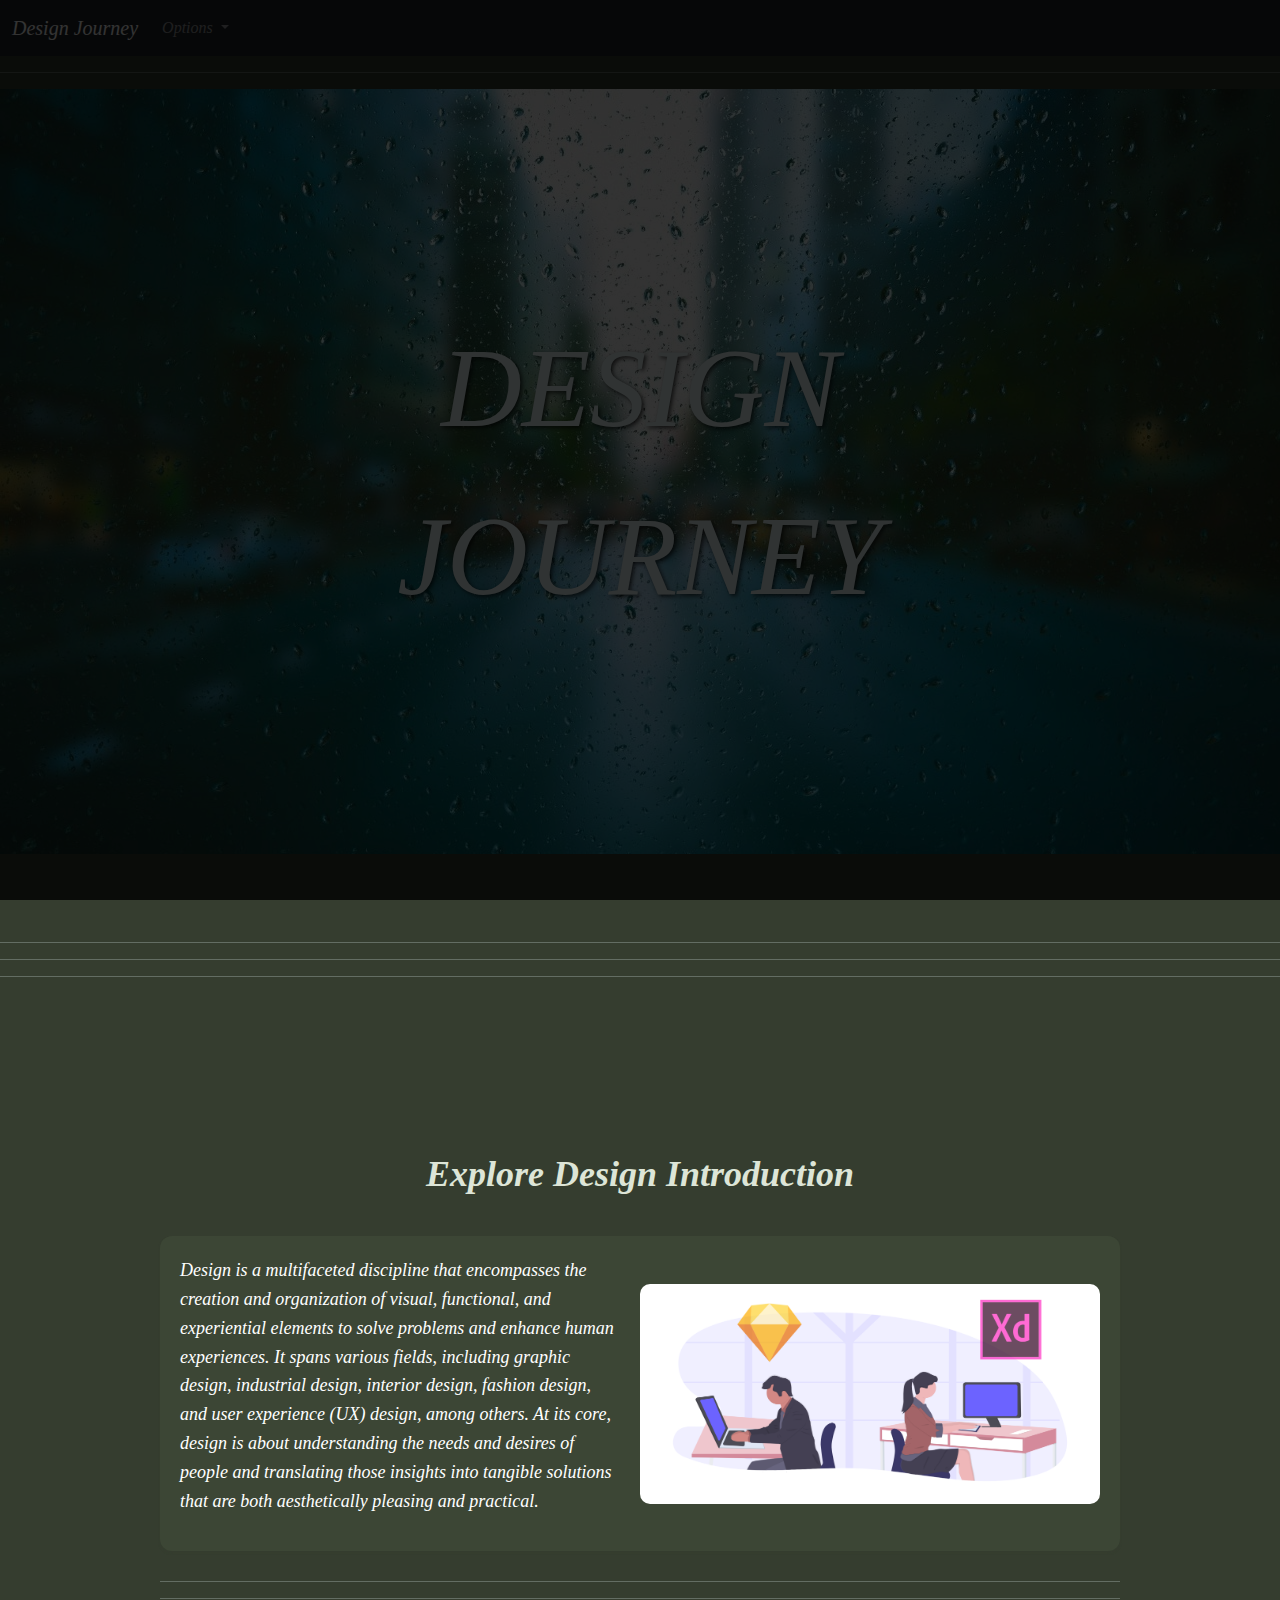
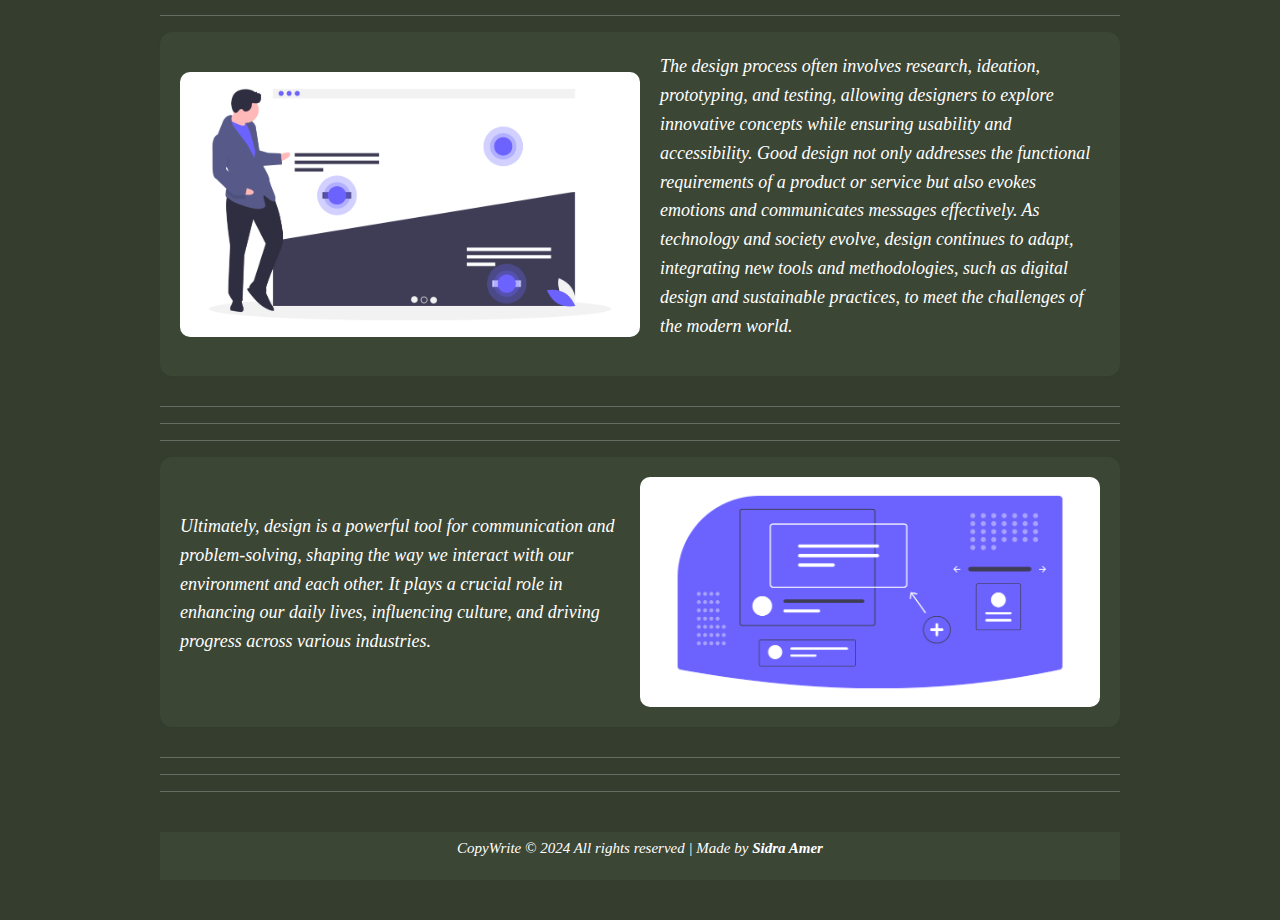
<file: index.html>
<html lang="en">
<head>
    <meta charset="UTF-8">
    <meta name="viewport" content="width=device-width, initial-scale=1.0">
    <title>Home</title>
    <link href="https://cdn.jsdelivr.net/npm/bootstrap@5.3.2/dist/css/bootstrap.min.css" rel="stylesheet">
    <link rel="stylesheet" href="https://cdnjs.cloudflare.com/ajax/libs/font-awesome/6.6.0/css/all.min.css">
    <link rel="stylesheet" href="style.css">
  </head>
<body>

  <!-- <div id="preloader"></div> -->

          <nav class="navbar navbar-expand-lg navbar-dark bg-dark">
            <div class="container-fluid">
              <a class="navbar-brand" href="index.html">Design Journey</a>
              <button class="navbar-toggler" type="button" data-bs-toggle="collapse" data-bs-target="#navbarNavDarkDropdown" aria-controls="navbarNavDarkDropdown" aria-expanded="false" aria-label="Toggle navigation">
                <span class="navbar-toggler-icon"></span> 
              </button>
          <div class="collapse navbar-collapse" id="navbarNavDarkDropdown">
            <ul class="navbar-nav">
              <li class="nav-item dropdown">
                <a class="nav-link dropdown-toggle" href="index.html" id="navbarDarkDropdownMenuLink" role="button" data-bs-toggle="dropdown" aria-expanded="false">
                  Options
                </a>
                <ul class="dropdown-menu dropdown-menu-dark" aria-labelledby="navbarDarkDropdownMenuLink">
                    <li><a class="dropdown-item active" href="index.html">Home</a></li>
                  <li><a class="dropdown-item" href="Educationa.html">Education</a></li>
                  <li><a class="dropdown-item" href="News.html">News</a></li>
                  <li><a class="dropdown-item" href="Contact.html">Contact</a></li>
                </ul>
              </li>
            </ul>
          </div>
        </div>
      </nav>

<hr>


<section>
  <div class="image-container-fog-effect">
  <div class="full-screen-image-with-text">
  <img src="pexels.jpg" alt="Design Image" class="image-with-fog">
    <div class="text-overlay">
      <span class="styled-word">DESIGN JOURNEY</span>
    </div>
  </div>
  </div>
    <div class="fog-overlay"></div>
    </section>
<br><br><br>

<hr>
      <hr>   
      <hr>




</div>
<br><br><br><br><br>
<div class="destinations-page">
    <h1 class="destinations-heading">Explore Design Introduction</h1>

    <section class="destination-item">
        <img src="undraw_design-tools_owgm.png" alt="Design" class="destination-image">
        <div class="destination-content">
            <p class="destination-description">
              Design is a multifaceted discipline that encompasses the creation and organization of visual, functional, and experiential elements to solve problems and enhance human experiences. It spans various fields, including graphic design, industrial design, interior design, fashion design, and user experience (UX) design, among others. At its core, design is about understanding the needs and desires of people and translating those insights into tangible solutions that are both aesthetically pleasing and practical.</p>
        </div>
    </section>
<hr>
<hr>
<hr>

<section class="destination-item left-image">
  <img src="undraw_heatmap_zy1q.png" alt="design" class="destination-image">
  <div class="destination-content">
      <p class="destination-description">
        The design process often involves research, ideation, prototyping, and testing, allowing designers to explore innovative concepts while ensuring usability and accessibility. Good design not only addresses the functional requirements of a product or service but also evokes emotions and communicates messages effectively. As technology and society evolve, design continues to adapt, integrating new tools and methodologies, such as digital design and sustainable practices, to meet the challenges of the modern world.</p>
  </div>
</section>

<hr>
<hr>
<hr>

<section class="destination-item">
  <img src="undraw_design-components_529l.png" alt="design" class="destination-image">
  <div class="destination-content">
      <p class="destination-description">
        Ultimately, design is a powerful tool for communication and problem-solving, shaping the way we interact with our environment and each other. It plays a crucial role in enhancing our daily lives, influencing culture, and driving progress across various industries.</p>
  </div>
</section>

      
<hr>
<hr>   
<hr>


<br>

<footer class="footer">
  <p>CopyWrite &copy; 2024 All rights reserved | Made by <b>Sidra Amer</b> </p>
</footer>


      <script src="https://cdn.jsdelivr.net/npm/bootstrap@5.3.2/dist/js/bootstrap.bundle.min.js"></script>
      <script src="script.js"></script>
    </body>
</html>
</file>
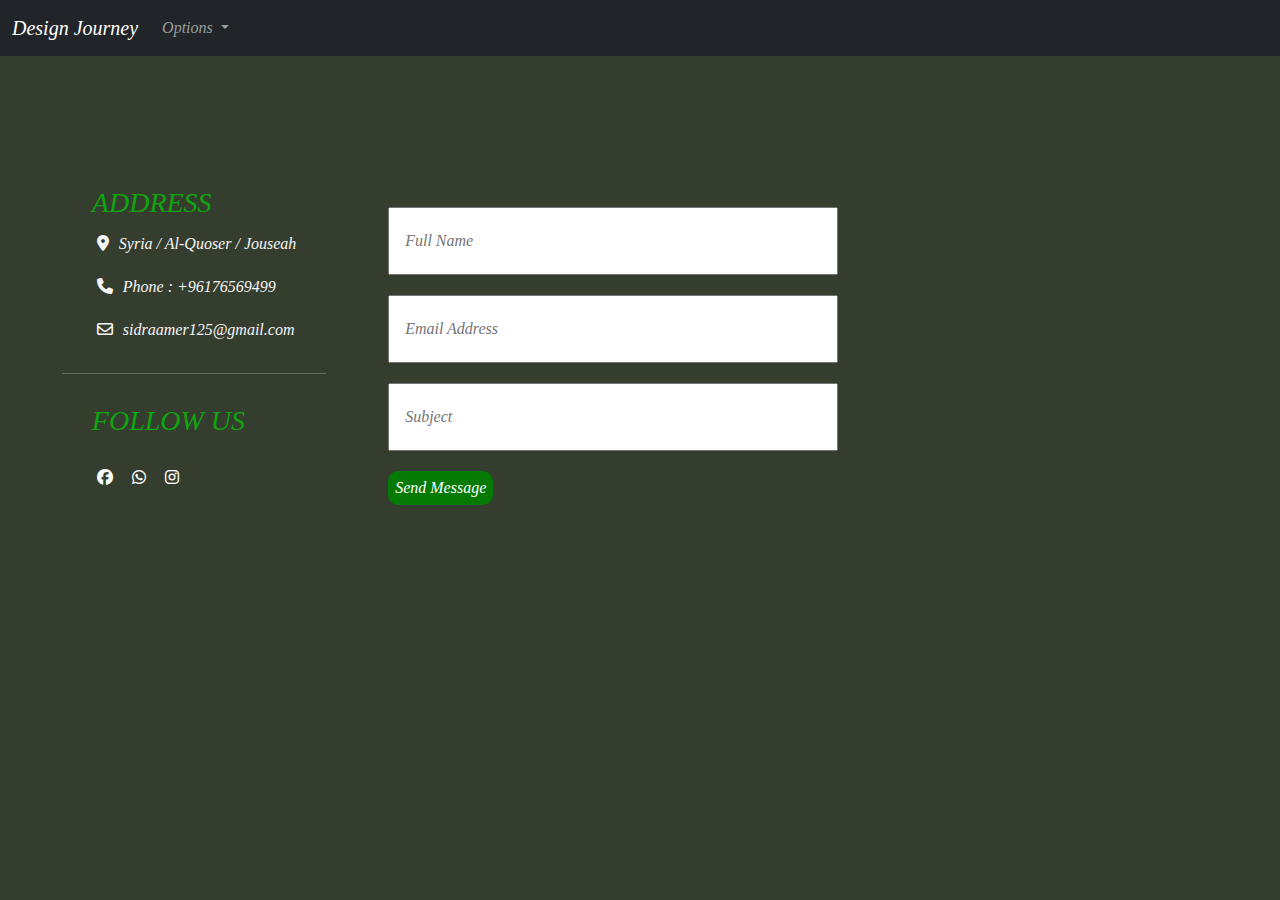
<file: challenges.html>
<html lang="en">
<head>
    <meta charset="UTF-8">
    <meta name="viewport" content="width=device-width, initial-scale=1.0">
    <title>challenges</title>
    <link href="https://cdn.jsdelivr.net/npm/bootstrap@5.3.2/dist/css/bootstrap.min.css" rel="stylesheet">
    <link rel="stylesheet" href="https://cdnjs.cloudflare.com/ajax/libs/font-awesome/6.6.0/css/all.min.css">
    <link rel="stylesheet" href="style.css">
  </head>
<body>

          <nav class="navbar navbar-expand-lg navbar-dark bg-dark">
            <div class="container-fluid">
              <a class="navbar-brand" href="index.html">Design Journey</a>
              <button class="navbar-toggler" type="button" data-bs-toggle="collapse" data-bs-target="#navbarNavDarkDropdown" aria-controls="navbarNavDarkDropdown" aria-expanded="false" aria-label="Toggle navigation">
                <span class="navbar-toggler-icon"></span> 
              </button>
          <div class="collapse navbar-collapse" id="navbarNavDarkDropdown">
            <ul class="navbar-nav">
              <li class="nav-item dropdown">
                <a class="nav-link dropdown-toggle" href="index.html" id="navbarDarkDropdownMenuLink" role="button" data-bs-toggle="dropdown" aria-expanded="false">
                  Options
                </a>
                <ul class="dropdown-menu dropdown-menu-dark" aria-labelledby="navbarDarkDropdownMenuLink">
                    <li><a class="dropdown-item " href="index.html">Home</a></li>
                  <li><a class="dropdown-item " href="Educationa.html">Education</a></li>
                  <li><a class="dropdown-item" href="News.html">News</a></li>
                  <li><a class="dropdown-item active" href="challenges.html">challenges</a></li>
                </ul>
              </li>
            </ul>
          </div>
        </div>
      </nav>
      


      <section id="contact">
        <div class="container1">
            <div class="contact-content">
                <div class="contact-info">
           <div>
              <h3>ADDRESS </h3>
              <p><i class="fa-solid fa-location-dot"></i>Syria / Al-Quoser / Jouseah</p>
              <p><i class="fa-solid fa-phone"></i>Phone : +96176569499</p>
              <p><i class="fa-regular fa-envelope"></i>sidraamer125@gmail.com</p>
          </div>
          <hr>
          <div>
              <h3>FOLLOW US</h3>
              <a href="https://www.facebook.com/" target="_blank"><i class="fa-brands fa-facebook"></i></a>
              <a href="https://www.whatsapp.com/" target="_blank"><i class="fa-brands fa-whatsapp"></i></a>
              <a href="https://www.instagram.com/" target="_blank"><i class="fa-brands fa-instagram"></i></a>
          </div>
      </div>
      <form>
          <input type="text" name="Name" id="Name" placeholder="Full Name" required>
          <input type="email" name="email" id="email" placeholder="Email Address" required>
          <input type="text" name="Subject" id="Subject" placeholder="Subject" required>
          <button type="submit" class="btn">Send Message</button>
      </form>
      
      </div>
      </div>
      </section>

      
      <script src="https://cdn.jsdelivr.net/npm/bootstrap@5.3.2/dist/js/bootstrap.bundle.min.js"></script>
      <script src="script.js"></script>
    </body>
</html>
</file>
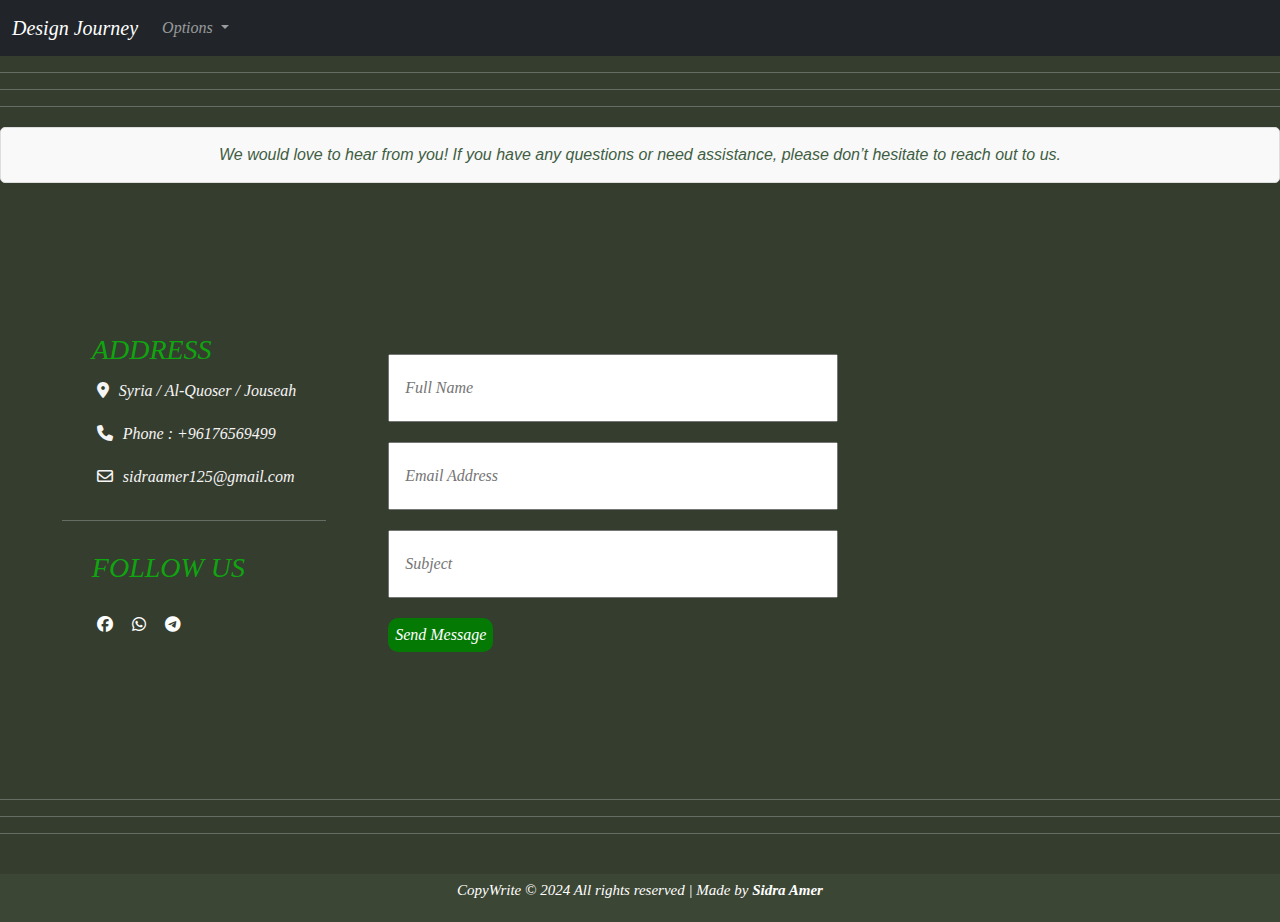
<file: Contact.html>
<html lang="en">
<head>
    <meta charset="UTF-8">
    <meta name="viewport" content="width=device-width, initial-scale=1.0">
    <title>Contact</title>
    <link href="https://cdn.jsdelivr.net/npm/bootstrap@5.3.2/dist/css/bootstrap.min.css" rel="stylesheet">
    <link rel="stylesheet" href="https://cdnjs.cloudflare.com/ajax/libs/font-awesome/6.6.0/css/all.min.css">
    <link rel="stylesheet" href="style.css">
  </head>
<body>

  <!-- <div id="preloader"></div> -->

          <nav class="navbar navbar-expand-lg navbar-dark bg-dark">
            <div class="container-fluid">
              <a class="navbar-brand" href="index.html">Design Journey</a>
              <button class="navbar-toggler" type="button" data-bs-toggle="collapse" data-bs-target="#navbarNavDarkDropdown" aria-controls="navbarNavDarkDropdown" aria-expanded="false" aria-label="Toggle navigation">
                <span class="navbar-toggler-icon"></span> 
              </button>
          <div class="collapse navbar-collapse" id="navbarNavDarkDropdown">
            <ul class="navbar-nav">
              <li class="nav-item dropdown">
                <a class="nav-link dropdown-toggle" href="index.html" id="navbarDarkDropdownMenuLink" role="button" data-bs-toggle="dropdown" aria-expanded="false">
                  Options
                </a>
                <ul class="dropdown-menu dropdown-menu-dark" aria-labelledby="navbarDarkDropdownMenuLink">
                    <li><a class="dropdown-item " href="index.html">Home</a></li>
                  <li><a class="dropdown-item " href="Educationa.html">Education</a></li>
                  <li><a class="dropdown-item" href="News.html">News</a></li>
                  <li><a class="dropdown-item active" href="Contact.html">Contact</a></li>
                </ul>
              </li>
            </ul>
          </div>
        </div>
      </nav>
      

      <hr>
      <hr>
      <hr>

      
<p class="contact">We would love to hear from you! If you have any questions or need assistance, please don’t hesitate to reach out to us.</p>

      <section id="contact">
        <div class="container1">
            <div class="contact-content">
                <div class="contact-info">
           <div>
              <h3>ADDRESS </h3>
              <p><i class="fa-solid fa-location-dot"></i>Syria / Al-Quoser / Jouseah</p>
              <p><i class="fa-solid fa-phone"></i>Phone : +96176569499</p>
              <p><i class="fa-regular fa-envelope"></i>sidraamer125@gmail.com</p>
          </div>
          <hr>
          <div>
              <h3>FOLLOW US</h3>
              <a href="https://www.facebook.com/sador.amer.9" target="_blank"><i class="fa-brands fa-facebook"></i></a>
              <a href="https://wa.me/message/PUVXKADRZKLRP1 " target="_blank"><i class="fa-brands fa-whatsapp"></i></a>
              <a href="https://t.me/Sido_am" target="_blank"><i class="fa-brands fa-telegram"></i></a>
          </div>
      </div>
      <form>
          <input type="text" name="Name" id="Name" placeholder="Full Name" required>
          <input type="email" name="email" id="email" placeholder="Email Address" required>
          <input type="text" name="Subject" id="Subject" placeholder="Subject" required>
          <button type="submit" class="btn">Send Message</button>
      </form>
      
      </div>
      </div>
      </section>

   
      

      <hr>
      <hr>   
      <hr>
      
      
      <br>
      
      <footer class="footer">
        <p>CopyWrite &copy; 2024 All rights reserved | Made by <b>Sidra Amer</b> </p>
      </footer>




      <script src="https://cdn.jsdelivr.net/npm/bootstrap@5.3.2/dist/js/bootstrap.bundle.min.js"></script>
      <script src="script.js"></script>
    </body>
</html>
</file>
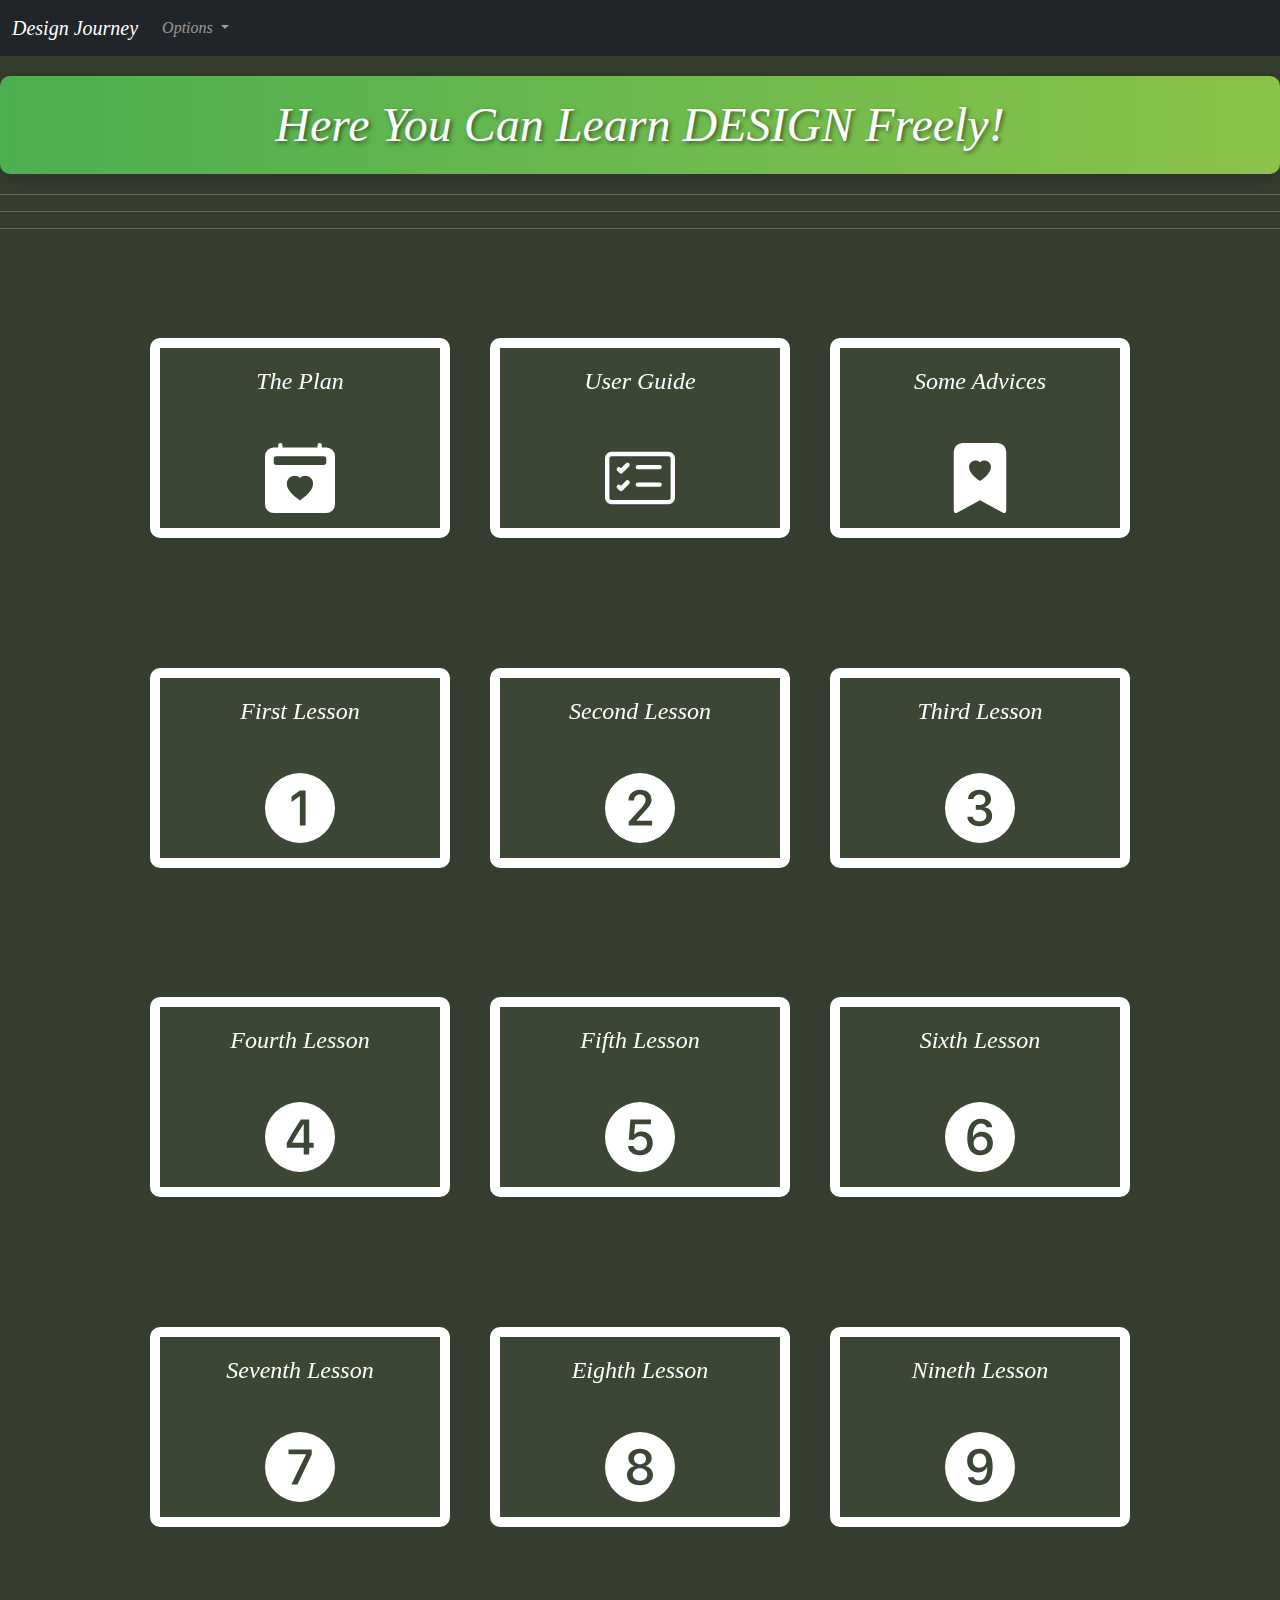
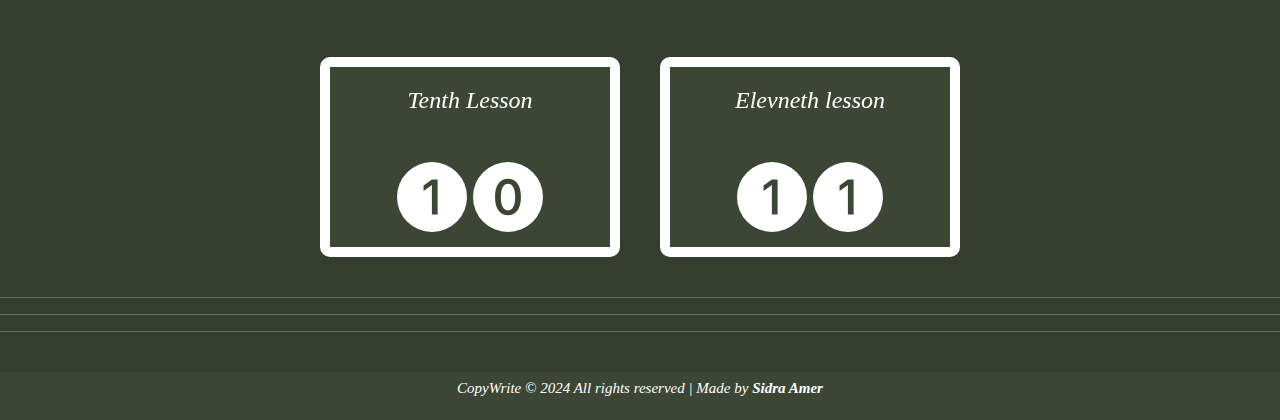
<file: Educationa.html>
<html lang="en">
<head>
    <meta charset="UTF-8">
    <meta name="viewport" content="width=device-width, initial-scale=1.0">
    <title>Education</title>
    <link href="https://cdn.jsdelivr.net/npm/bootstrap@5.3.2/dist/css/bootstrap.min.css" rel="stylesheet">
    <link rel="stylesheet" href="https://cdnjs.cloudflare.com/ajax/libs/font-awesome/6.6.0/css/all.min.css">
    <link rel="stylesheet" href="style.css">
  </head>
<body>

  <!-- <div id="preloader"></div> -->

          <nav class="navbar navbar-expand-lg navbar-dark bg-dark">
            <div class="container-fluid">
              <a class="navbar-brand" href="index.html">Design Journey</a>
              <button class="navbar-toggler" type="button" data-bs-toggle="collapse" data-bs-target="#navbarNavDarkDropdown" aria-controls="navbarNavDarkDropdown" aria-expanded="false" aria-label="Toggle navigation">
                <span class="navbar-toggler-icon"></span> 
              </button>
          <div class="collapse navbar-collapse" id="navbarNavDarkDropdown">
            <ul class="navbar-nav">
              <li class="nav-item dropdown">
                <a class="nav-link dropdown-toggle" href="index.html" id="navbarDarkDropdownMenuLink" role="button" data-bs-toggle="dropdown" aria-expanded="false">
                  Options
                </a>
                <ul class="dropdown-menu dropdown-menu-dark" aria-labelledby="navbarDarkDropdownMenuLink">
                    <li><a class="dropdown-item " href="index.html">Home</a></li>
                  <li><a class="dropdown-item active" href="Educationa.html">Education</a></li>
                  <li><a class="dropdown-item" href="News.html">News</a></li>
                  <li><a class="dropdown-item" href="Contact.html">Contact</a></li>
                </ul>
              </li>
            </ul>
          </div>
        </div>
      </nav>
      










      <h1 class="timeline-intro">Here You Can Learn DESIGN Freely!</h1>



      <hr>
      <hr>   
      <hr>




      <section class="lessons-container">
      <div class="card-lessons">
        <div class="card-lessons-inner">
          <div class="card-lessons-front">
            <p class="card-lessons-image">The Plan</p>
            <div><svg xmlns="http://www.w3.org/2000/svg" width="70" height="70" fill="currentColor" class="bi bi-calendar2-heart-fill" viewBox="0 0 16 16">
              <path d="M4 .5a.5.5 0 0 0-1 0V1H2a2 2 0 0 0-2 2v11a2 2 0 0 0 2 2h12a2 2 0 0 0 2-2V3a2 2 0 0 0-2-2h-1V.5a.5.5 0 0 0-1 0V1H4zm-2 4v-1c0-.276.244-.5.545-.5h10.91c.3 0 .545.224.545.5v1c0 .276-.244.5-.546.5H2.545C2.245 5 2 4.776 2 4.5m6 3.493c1.664-1.711 5.825 1.283 0 5.132-5.825-3.85-1.664-6.843 0-5.132"/>
            </svg></div>
            </div>
          <div class="card-lessons-back">
            <p class="card-lessons-text"><a href="https://t.me/RowwaduGhaithin5/44" class="st"> click here to Enter </a></p>
          </div>
        </div>
      </div>
    
      <div class="card-lessons">
        <div class="card-lessons-inner">
          <div class="card-lessons-front">
            <p class="card-lessons-image">User Guide</p>
            <div><svg xmlns="http://www.w3.org/2000/svg" width="70" height="70" fill="currentColor" class="bi bi-card-checklist" viewBox="0 0 16 16">
              <path d="M14.5 3a.5.5 0 0 1 .5.5v9a.5.5 0 0 1-.5.5h-13a.5.5 0 0 1-.5-.5v-9a.5.5 0 0 1 .5-.5zm-13-1A1.5 1.5 0 0 0 0 3.5v9A1.5 1.5 0 0 0 1.5 14h13a1.5 1.5 0 0 0 1.5-1.5v-9A1.5 1.5 0 0 0 14.5 2z"/>
              <path d="M7 5.5a.5.5 0 0 1 .5-.5h5a.5.5 0 0 1 0 1h-5a.5.5 0 0 1-.5-.5m-1.496-.854a.5.5 0 0 1 0 .708l-1.5 1.5a.5.5 0 0 1-.708 0l-.5-.5a.5.5 0 1 1 .708-.708l.146.147 1.146-1.147a.5.5 0 0 1 .708 0M7 9.5a.5.5 0 0 1 .5-.5h5a.5.5 0 0 1 0 1h-5a.5.5 0 0 1-.5-.5m-1.496-.854a.5.5 0 0 1 0 .708l-1.5 1.5a.5.5 0 0 1-.708 0l-.5-.5a.5.5 0 0 1 .708-.708l.146.147 1.146-1.147a.5.5 0 0 1 .708 0"/>
            </svg></div>
          </div>
          <div class="card-lessons-back">
            <p class="card-lessons-text"><a href="https://t.me/RowwaduGhaithin5/17" class="st"> click here to Enter </a></p>
          </div>
        </div>
      </div>
    
      <div class="card-lessons">
        <div class="card-lessons-inner">
          <div class="card-lessons-front">
            <p class="card-lessons-image">Some Advices</p>
            <div><svg xmlns="http://www.w3.org/2000/svg" width="70" height="70" fill="currentColor" class="bi bi-bookmark-heart-fill" viewBox="0 0 16 16">
              <path d="M2 15.5a.5.5 0 0 0 .74.439L8 13.069l5.26 2.87A.5.5 0 0 0 14 15.5V2a2 2 0 0 0-2-2H4a2 2 0 0 0-2 2zM8 4.41c1.387-1.425 4.854 1.07 0 4.277C3.146 5.48 6.613 2.986 8 4.412z"/>
            </svg></div>
          </div>
          <div class="card-lessons-back">
            <p class="card-lessons-text"><a href="https://t.me/RowwaduGhaithin5/40" class="st"> click here to Enter </a></p>
          </div>
        </div>
      </div>
    </section>


    <section class="lessons-container">
      <div class="card-lessons">
        <div class="card-lessons-inner">
          <div class="card-lessons-front">
            <p class="card-lessons-image">First Lesson </p>
            <div>
    <svg xmlns="http://www.w3.org/2000/svg" width="70" height="70" fill="currentColor" class="bi bi-1-circle-fill" viewBox="0 0 16 16">
        <path d="M16 8A8 8 0 1 1 0 8a8 8 0 0 1 16 0M9.283 4.002H7.971L6.072 5.385v1.271l1.834-1.318h.065V12h1.312z"/>
    </svg>
      </div>
          </div>
          <div class="card-lessons-back">
            <p class="card-lessons-text"><a href="https://t.me/RowwaduGhaithin5/18" class="st">click here to Enter  </a></p>
          </div>
        </div>
      </div>
      

    
      <div class="card-lessons">
        <div class="card-lessons-inner">
          <div class="card-lessons-front">
            <p class="card-lessons-image">Second Lesson</p>
            <div><svg xmlns="http://www.w3.org/2000/svg" width="70" height="70" fill="currentColor" class="bi bi-2-circle-fill" viewBox="0 0 16 16">
              <path d="M16 8A8 8 0 1 1 0 8a8 8 0 0 1 16 0M6.646 6.24c0-.691.493-1.306 1.336-1.306.756 0 1.313.492 1.313 1.236 0 .697-.469 1.23-.902 1.705l-2.971 3.293V12h5.344v-1.107H7.268v-.077l1.974-2.22.096-.107c.688-.763 1.287-1.428 1.287-2.43 0-1.266-1.031-2.215-2.613-2.215-1.758 0-2.637 1.19-2.637 2.402v.065h1.271v-.07Z"/>
            </svg></div>
          </div>
          <div class="card-lessons-back">
            <p class="card-lessons-text"><a href="https://t.me/RowwaduGhaithin5/28" class="st"> click here to Enter </a></p>
          </div>
        </div>
      </div>
    
      <div class="card-lessons">
        <div class="card-lessons-inner">
          <div class="card-lessons-front">
            <p class="card-lessons-image">Third Lesson</p>
            <div>
            <svg xmlns="http://www.w3.org/2000/svg" width="70" height="70" fill="currentColor" class="bi bi-3-circle-fill" viewBox="0 0 16 16">
              <path d="M16 8A8 8 0 1 1 0 8a8 8 0 0 1 16 0m-8.082.414c.92 0 1.535.54 1.541 1.318.012.791-.615 1.36-1.588 1.354-.861-.006-1.482-.469-1.54-1.066H5.104c.047 1.177 1.05 2.144 2.754 2.144 1.653 0 2.954-.937 2.93-2.396-.023-1.278-1.031-1.846-1.734-1.916v-.07c.597-.1 1.505-.739 1.482-1.876-.03-1.177-1.043-2.074-2.637-2.062-1.675.006-2.59.984-2.625 2.12h1.248c.036-.556.557-1.054 1.348-1.054.785 0 1.348.486 1.348 1.195.006.715-.563 1.237-1.342 1.237h-.838v1.072h.879Z"/>
            </svg>
          </div>
          </div>
          <div class="card-lessons-back">
            <p class="card-lessons-text"><a href="https://t.me/RowwaduGhaithin5/46" class="st"> click here to Enter </a></p>
          </div>
        </div>
      </div>
      </section>
        
      <section class="lessons-container">
      <div class="card-lessons">
        <div class="card-lessons-inner">
          <div class="card-lessons-front">
            <p class="card-lessons-image">Fourth Lesson</p>
            <div><svg xmlns="http://www.w3.org/2000/svg" width="70" height="70" fill="currentColor" class="bi bi-4-circle-fill" viewBox="0 0 16 16">
              <path d="M16 8A8 8 0 1 1 0 8a8 8 0 0 1 16 0M7.519 5.057c-.886 1.418-1.772 2.838-2.542 4.265v1.12H8.85V12h1.26v-1.559h1.007V9.334H10.11V4.002H8.176zM6.225 9.281v.053H8.85V5.063h-.065c-.867 1.33-1.787 2.806-2.56 4.218"/>
            </svg></div>
          </div>
          <div class="card-lessons-back">
            <p class="card-lessons-text"><a href="https://t.me/RowwaduGhaithin5/55" class="st"> click here to Enter </a></p>
          </div>
        </div>
      </div>
    
      
      
      <div class="card-lessons">
        <div class="card-lessons-inner">
          <div class="card-lessons-front">
            <p class="card-lessons-image">Fifth Lesson</p>
            <div><svg xmlns="http://www.w3.org/2000/svg" width="70" height="70" fill="currentColor" class="bi bi-5-circle-fill" viewBox="0 0 16 16">
              <path d="M16 8A8 8 0 1 1 0 8a8 8 0 0 1 16 0m-8.006 4.158c1.74 0 2.924-1.119 2.924-2.806 0-1.641-1.178-2.584-2.56-2.584-.897 0-1.442.421-1.612.68h-.064l.193-2.344h3.621V4.002H5.791L5.445 8.63h1.149c.193-.358.668-.809 1.435-.809.85 0 1.582.604 1.582 1.57 0 1.085-.779 1.682-1.57 1.682-.697 0-1.389-.31-1.53-1.031H5.276c.065 1.213 1.149 2.115 2.72 2.115Z"/>
            </svg></div>
          </div>
          <div class="card-lessons-back">
            <p class="card-lessons-text"> <a href="https://t.me/RowwaduGhaithin5/109" class="st"> click here to Enter </a></p>
          </div>
        </div>
      </div>
     

     
   
      <div class="card-lessons">
        <div class="card-lessons-inner">
          <div class="card-lessons-front">
            <p class="card-lessons-image">Sixth Lesson</p>
            <div><svg xmlns="http://www.w3.org/2000/svg" width="70" height="70" fill="currentColor" class="bi bi-6-circle-fill" viewBox="0 0 16 16">
              <path d="M16 8A8 8 0 1 1 0 8a8 8 0 0 1 16 0M8.21 3.855c-1.868 0-3.116 1.395-3.116 4.407 0 1.183.228 2.039.597 2.642.569.926 1.477 1.254 2.409 1.254 1.629 0 2.847-1.013 2.847-2.783 0-1.676-1.254-2.555-2.508-2.555-1.125 0-1.752.61-1.98 1.155h-.082c-.012-1.946.727-3.036 1.805-3.036.802 0 1.213.457 1.312.815h1.29c-.06-.908-.962-1.899-2.573-1.899Zm-.099 4.008c-.92 0-1.564.65-1.564 1.576 0 1.032.703 1.635 1.558 1.635.868 0 1.553-.533 1.553-1.629 0-1.06-.744-1.582-1.547-1.582"/>
            </svg></div>
          </div>
          <div class="card-lessons-back">
            <p class="card-lessons-text"><a href="https://t.me/RowwaduGhaithin5/122" class="st"> click here to Enter </a></p>
          </div>
        </div>
      </div>
    </section>
    
    
    <section class="lessons-container">
    <div class="card-lessons">
      <div class="card-lessons-inner">
        <div class="card-lessons-front">
          <p class="card-lessons-image">Seventh Lesson</p>
          <div><svg xmlns="http://www.w3.org/2000/svg" width="70" height="70" fill="currentColor" class="bi bi-7-circle-fill" viewBox="0 0 16 16">
            <path d="M16 8A8 8 0 1 1 0 8a8 8 0 0 1 16 0M5.37 5.11h3.972v.07L6.025 12H7.42l3.258-6.85V4.002H5.369v1.107Z"/>
          </svg></div>
        </div>
        <div class="card-lessons-back">
          <p class="card-lessons-text"> <a href="https://t.me/RowwaduGhaithin5/127" class="st"> click here to Enter </a></p>
        </div>
      </div>
    </div>
  
  

  <div class="card-lessons">
    <div class="card-lessons-inner">
      <div class="card-lessons-front">
        <p class="card-lessons-image">Eighth Lesson</p>
        <div><svg xmlns="http://www.w3.org/2000/svg" width="70" height="70" fill="currentColor" class="bi bi-8-circle-fill" viewBox="0 0 16 16">
          <path d="M16 8A8 8 0 1 1 0 8a8 8 0 0 1 16 0m-5.03 1.803c0-1.248-.943-1.84-1.646-1.992v-.065c.598-.187 1.336-.72 1.336-1.781 0-1.225-1.084-2.121-2.654-2.121s-2.66.896-2.66 2.12c0 1.044.709 1.589 1.33 1.782v.065c-.697.152-1.647.732-1.647 2.003 0 1.39 1.19 2.344 2.953 2.344 1.77 0 2.989-.96 2.989-2.355Zm-4.347-3.71c0 .739.586 1.255 1.383 1.255s1.377-.516 1.377-1.254c0-.733-.58-1.23-1.377-1.23s-1.383.497-1.383 1.23Zm-.281 3.645c0 .838.72 1.412 1.664 1.412.943 0 1.658-.574 1.658-1.412 0-.843-.715-1.424-1.658-1.424-.944 0-1.664.58-1.664 1.424"/>
        </svg></div>
      </div>
      <div class="card-lessons-back">
        <p class="card-lessons-text"><a href="https://t.me/RowwaduGhaithin5/149" class="st"> click here to Enter </a></p>
      </div>
    </div>
  </div>



<div class="card-lessons">
  <div class="card-lessons-inner">
    <div class="card-lessons-front">
      <p class="card-lessons-image">Nineth Lesson</p>
      <div><svg xmlns="http://www.w3.org/2000/svg" width="70" height="70" fill="currentColor" class="bi bi-9-circle-fill" viewBox="0 0 16 16">
        <path d="M16 8A8 8 0 1 1 0 8a8 8 0 0 1 16 0m-8.223 4.146c2.104 0 3.123-1.464 3.123-4.3 0-3.147-1.459-4.014-2.97-4.014-1.63 0-2.871 1.02-2.871 2.73 0 1.706 1.171 2.667 2.566 2.667 1.06 0 1.7-.557 1.934-1.184h.076c.047 1.67-.475 3.023-1.834 3.023-.71 0-1.149-.363-1.248-.72H5.258c.094.908.926 1.798 2.52 1.798Zm.118-3.972c.808 0 1.535-.528 1.535-1.594s-.668-1.676-1.56-1.676c-.838 0-1.517.616-1.517 1.659 0 1.072.708 1.61 1.54 1.61Z"/>
      </svg></div>
    </div>
    <div class="card-lessons-back">
      <p class="card-lessons-text"><a href="https://t.me/RowwaduGhaithin5/157" class="st"> click here to Enter </a></p>
    </div>
  </div>
</div>
</section>


<section class="lessons-container">
<div class="card-lessons">
  <div class="card-lessons-inner">
    <div class="card-lessons-front">
      <p class="card-lessons-image">Tenth Lesson</p>
      <div><svg xmlns="http://www.w3.org/2000/svg" width="70" height="70" fill="currentColor" class="bi bi-1-circle-fill" viewBox="0 0 16 16">
        <path d="M16 8A8 8 0 1 1 0 8a8 8 0 0 1 16 0M9.283 4.002H7.971L6.072 5.385v1.271l1.834-1.318h.065V12h1.312z"/>
      </svg>
      <svg xmlns="http://www.w3.org/2000/svg" width="70" height="70" fill="currentColor" class="bi bi-0-circle-fill" viewBox="0 0 16 16">
        <path d="M8 4.951c-1.008 0-1.629 1.09-1.629 2.895v.31c0 1.81.627 2.895 1.629 2.895s1.623-1.09 1.623-2.895v-.31c0-1.8-.621-2.895-1.623-2.895"/>
        <path d="M16 8A8 8 0 1 1 0 8a8 8 0 0 1 16 0m-8.012 4.158c1.858 0 2.96-1.582 2.96-3.99V7.84c0-2.426-1.079-3.996-2.936-3.996-1.864 0-2.965 1.588-2.965 3.996v.328c0 2.42 1.09 3.99 2.941 3.99"/>
      </svg></div>
    </div>
    <div class="card-lessons-back">
      <p class="card-lessons-text"><a href="https://t.me/RowwaduGhaithin5/195" class="st"> click here to Enter </a></p>
    </div>
  </div>
</div>


<div class="card-lessons">
  <div class="card-lessons-inner">
    <div class="card-lessons-front">
      <p class="card-lessons-image">Elevneth lesson</p>
      <div><svg xmlns="http://www.w3.org/2000/svg" width="70" height="70" fill="currentColor" class="bi bi-1-circle-fill" viewBox="0 0 16 16">
        <path d="M16 8A8 8 0 1 1 0 8a8 8 0 0 1 16 0M9.283 4.002H7.971L6.072 5.385v1.271l1.834-1.318h.065V12h1.312z"/>
      </svg>
      <svg xmlns="http://www.w3.org/2000/svg" width="70" height="70" fill="currentColor" class="bi bi-1-circle-fill" viewBox="0 0 16 16">
        <path d="M16 8A8 8 0 1 1 0 8a8 8 0 0 1 16 0M9.283 4.002H7.971L6.072 5.385v1.271l1.834-1.318h.065V12h1.312z"/>
      </svg>
    </div>
    </div>
    <div class="card-lessons-back">
      <p class="card-lessons-text"> <a href="https://t.me/RowwaduGhaithin5/208" class="st"> click here to Enter </a></p>
    </div>
  </div>
</div>
</section>









<hr>
<hr>   
<hr>


<br>

<footer class="footer">
  <p>CopyWrite &copy; 2024 All rights reserved | Made by <b>Sidra Amer</b> </p>
</footer> 
      
      <script src="https://cdn.jsdelivr.net/npm/bootstrap@5.3.2/dist/js/bootstrap.bundle.min.js"></script>
      <script src="script.js"></script>
    </body>
</html>
</file>
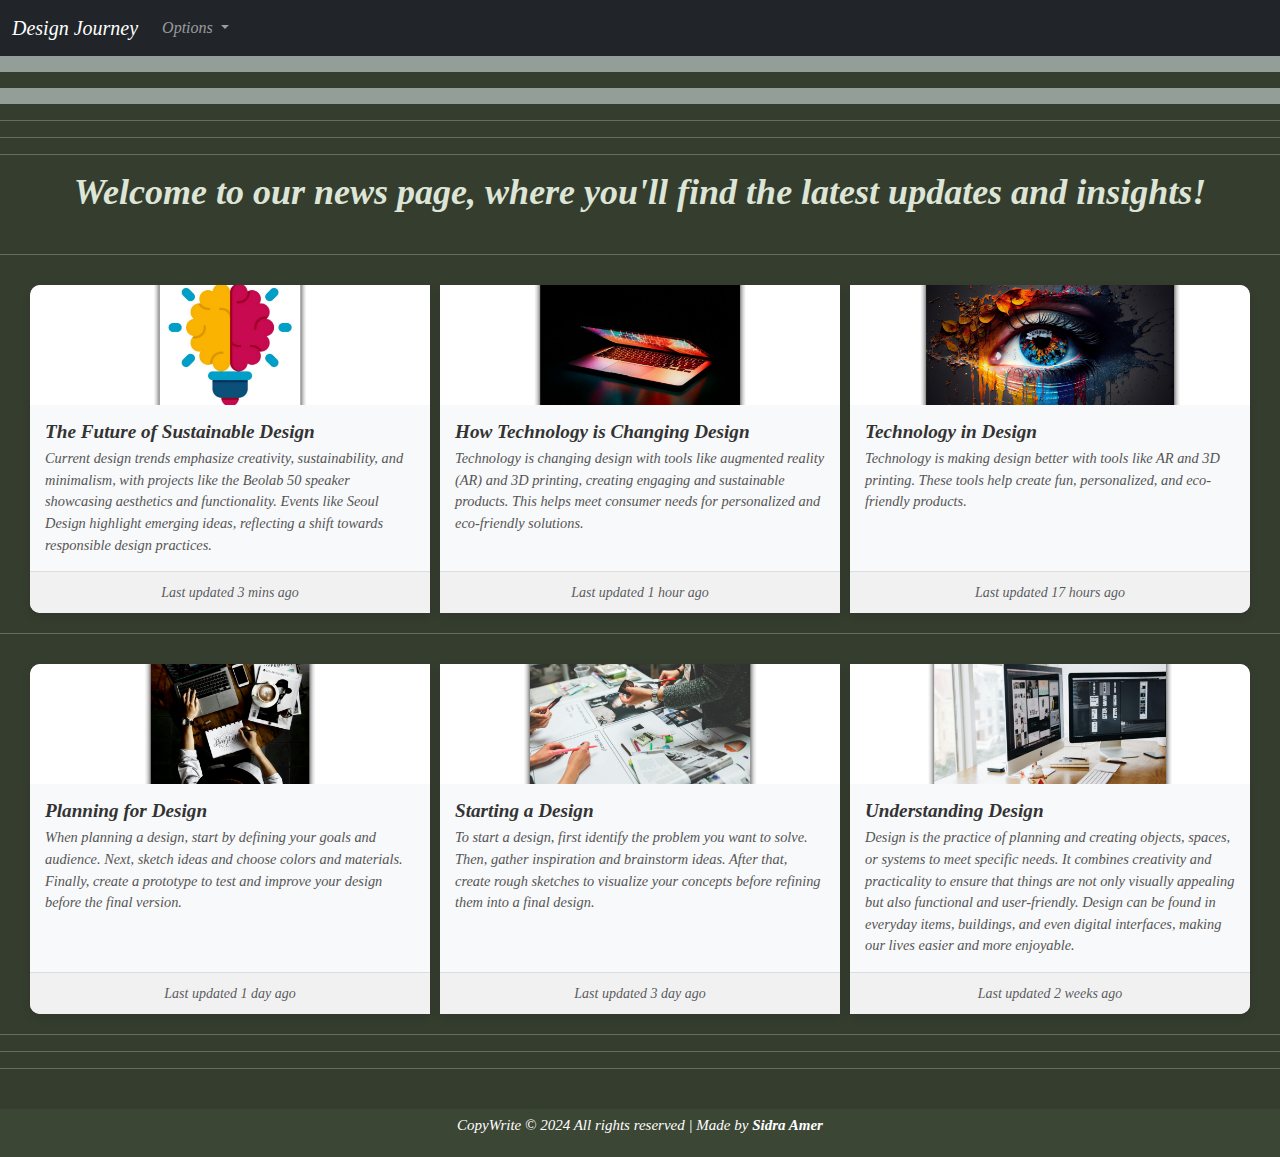
<file: News.html>
<html lang="en">
<head>
    <meta charset="UTF-8">
    <meta name="viewport" content="width=device-width, initial-scale=1.0">
    <title>News</title>
    <link href="https://cdn.jsdelivr.net/npm/bootstrap@5.3.2/dist/css/bootstrap.min.css" rel="stylesheet">
    <link rel="stylesheet" href="https://cdnjs.cloudflare.com/ajax/libs/font-awesome/6.6.0/css/all.min.css">
    <link rel="stylesheet" href="style.css">
  </head>
<body>

  <!-- <div id="preloader"></div> -->


          <nav class="navbar navbar-expand-lg navbar-dark bg-dark">
            <div class="container-fluid">
              <a class="navbar-brand" href="index.html">Design Journey</a>
              <button class="navbar-toggler" type="button" data-bs-toggle="collapse" data-bs-target="#navbarNavDarkDropdown" aria-controls="navbarNavDarkDropdown" aria-expanded="false" aria-label="Toggle navigation">
                <span class="navbar-toggler-icon"></span> 
              </button>
          <div class="collapse navbar-collapse" id="navbarNavDarkDropdown">
            <ul class="navbar-nav">
              <li class="nav-item dropdown">
                <a class="nav-link dropdown-toggle" href="index.html" id="navbarDarkDropdownMenuLink" role="button" data-bs-toggle="dropdown" aria-expanded="false">
                  Options
                </a>
                <ul class="dropdown-menu dropdown-menu-dark" aria-labelledby="navbarDarkDropdownMenuLink">
                    <li><a class="dropdown-item " href="index.html">Home</a></li>
                  <li><a class="dropdown-item " href="Educationa.html">Education</a></li>
                  <li><a class="dropdown-item active" href="News.html">News</a></li>
                  <li><a class="dropdown-item" href="Contact.html">Contact</a></li>
                </ul>
              </li>
            </ul>
          </div>
        </div>
      </nav>
      







  
   



      <p class="placeholder-glow">
        <span class="placeholder col-12"></span>
      </p>
      
      <p class="placeholder-wave">
        <span class="placeholder col-12"></span>
      </p>


      <hr><hr><hr>

      <h1 class="destinations-heading">Welcome to our news page, where you'll find the latest updates and insights!</h1>
<hr>

      <div class="card-group">
        <div class="card">
          <img src="ideaa.jpg" class="card-img-top" alt="...">
          <div class="card-body">
            <h5 class="card-title">The Future of Sustainable Design</h5>
            <p class="card-text">Current design trends emphasize creativity, sustainability, and minimalism, with projects like the Beolab 50 speaker showcasing aesthetics and functionality. Events like Seoul Design highlight emerging ideas, reflecting a shift towards responsible design practices.</p>
          </div>
          <div class="card-footer">
            <small class="text-muted">Last updated 3 mins ago</small>
          </div>
        </div>
        <div class="card">
          <img src="lap.jpg" class="card-img-top" alt="...">
          <div class="card-body">
            <h5 class="card-title">How Technology is Changing Design</h5>
            <p class="card-text">Technology is changing design with tools like augmented reality (AR) and 3D printing, creating engaging and sustainable products. This helps meet consumer needs for personalized and eco-friendly solutions.</p>
          </div>
          <div class="card-footer">
            <small class="text-muted">Last updated 1 hour ago</small>
          </div>
        </div>
        <div class="card">
          <img src="eye.jpg" class="card-img-top" alt="...">
          <div class="card-body">
            <h5 class="card-title">Technology in Design</h5>
            <p class="card-text">Technology is making design better with tools like AR and 3D printing. These tools help create fun, personalized, and eco-friendly products.</p>
          </div>
          <div class="card-footer">
            <small class="text-muted">Last updated 17 hours ago</small>
          </div>
        </div>
      </div>

<hr>
      <div class="card-group">
        <div class="card">
          <img src="lap book.jpg" class="card-img-top" alt="...">
          <div class="card-body">
            <h5 class="card-title">Planning for Design</h5>
            <p class="card-text">When planning a design, start by defining your goals and audience. Next, sketch ideas and choose colors and materials. Finally, create a prototype to test and improve your design before the final version.</p>
          </div>
          <div class="card-footer">
            <small class="text-muted">Last updated 1 day ago</small>
          </div>
        </div>
        <div class="card">
          <img src="design.jpg" class="card-img-top" alt="...">
          <div class="card-body">
            <h5 class="card-title">Starting a Design</h5>
            <p class="card-text">To start a design, first identify the problem you want to solve. Then, gather inspiration and brainstorm ideas. After that, create rough sketches to visualize your concepts before refining them into a final design.</p>
          </div>
          <div class="card-footer">
            <small class="text-muted">Last updated 3 day ago</small>
          </div>
        </div>
        <div class="card">
          <img src="desktopdesign.jpg" class="card-img-top" alt="...">
          <div class="card-body">
            <h5 class="card-title">Understanding Design</h5>
            <p class="card-text">Design is the practice of planning and creating objects, spaces, or systems to meet specific needs. It combines creativity and practicality to ensure that things are not only visually appealing but also functional and user-friendly. Design can be found in everyday items, buildings, and even digital interfaces, making our lives easier and more enjoyable.</p>
          </div>
          <div class="card-footer">
            <small class="text-muted">Last updated 2 weeks ago</small>
          </div>
        </div>
      </div>




















      <hr>
      <hr>   
      <hr>
      
      
      <br>
      
      <footer class="footer">
        <p>CopyWrite &copy; 2024 All rights reserved | Made by <b>Sidra Amer</b> </p>
      </footer>
      
      <script src="https://cdn.jsdelivr.net/npm/bootstrap@5.3.2/dist/js/bootstrap.bundle.min.js"></script>
      <script src="script.js"></script>
    </body>
</html>
</file>
<file: style.css>
body{
    background-color: #353D2F;
    color: azure;
}


* {
    font-family: "PT Serif", serif;
    font-weight: 400;
    font-style: italic;
    padding: 0;
    margin: 0;
}

html{
    scroll-behavior: smooth;
}

/* #preloader{
  background: #3c4635 url(positive-vibes-happy-meter.gif) no-repeat center center;
  background-size: 100%;
  height: 100%;
  width: 100%;
  position: fixed;
  z-index: 100;
  opacity: 1; 
  transition: opacity 15s ease; 
}*/

/*=================================


 Home PAGE 

 
=================================*/


.full-screen-image-with-text {
    position: relative;
    width: 100%;
    height: 85vh; /* Full viewport height */
    overflow: hidden;
  }
  
  .full-screen-image-with-text img {
    width: 100%;
    height: 100%;
    object-fit: cover;
    
  }
  
  .full-screen-image-with-text .styled-word {
    position: absolute;
    top: 50%;
    left: 50%;
    transform: translate(-50%, -50%);
    font-size: 7em;
    font-family:   "PT Serif", serif;
    text-shadow: 2px 2px 4px rgba(0, 0, 0, 0.7);
  }

  .image-with-fog {
    width: 100%;
    height: 100%;
    object-fit: cover; /* Make sure the image covers the full screen */
    position: absolute;
    z-index: 1; /* Image should be below the fog */
  }

  .fog-overlay {
  position: absolute;
  top: 0;
  left: 0;
  width: 100%;
  height: 100%;
  background: rgba(0, 0, 0, 0.8); /* Semi-transparent black fog */
  pointer-events: none; /* Allow mouse events to pass through */
  z-index: 2; /* Fog is above the image */
  transition: background 0.1s ease-out; /* Smooth transition for fog disappearance */
}


.text-overlay {
  background-color: transparent;
  position: absolute;
  top: 50%; /* Center the text vertically */
  left: 50%; /* Center the text horizontally */
  pointer-events: none;
  transform: translate(-50%, -50%); /* Adjust positioning to center the content */
  z-index: 1; /* Text is above the fog */
  text-align: center;
  padding: 10px;
}


/* Container styling */
.destinations-page {
    max-width: 1000px;
    margin: 0 auto;
    padding: 40px 20px;
    font-family: 'Noto Serif JP', serif;
  }
  
  /* Page Heading */
  .destinations-heading {
    font-size: 36px;
    color: #dde5d7;
    text-align: center;
    margin-bottom: 40px;
    font-weight: bold;
  }
  
  /* Styling for each destination item */
  .destination-item {
    display: flex;
    align-items: center;
    gap: 20px;
    background-color:#3c4635;
    border-radius: 12px;
    box-shadow: 0 2px 2px #353D2F;
    padding: 20px;
    margin-bottom: 30px;
    transition: transform 0.3s ease;
  }
  
  /* Hover effect */
  .destination-item:hover {
    transform: scale(1.1);
  }
  
  /* Alternating styles for each destination */
  .destination-item:nth-child(even) {
    flex-direction: row-reverse; }
    /* Reverse image position on even items */

  
  /* Image styling */
  .destination-image {
    width: 50%;
    height: auto;
    border-radius: 10px;
  }
  
  /* Content styling */
  .destination-content {
    flex: 1;
  }
  
 
  
  .destination-description {
    font-size: 18px;
    color: #ffffff;
    line-height: 1.6;
  }


  .destination-item.left-image {
    flex-direction: row; /* Ensure the image is on the left */
}


.footer{
    background: #3c4635;
    color: white;
    padding: 5px 0;
    text-align: center;
    font-size: 15px;
}


@media (max-width: 768px) {
  
  .text-overlay {
      font-size: 0.5rem; /* Smaller font size for mobile */
  }

  .destinations-heading {
      font-size: 0.8rem; /* Smaller heading for mobile */
  }

  .destination-item {
      flex-direction: column; /* Stack items vertically */
  }

  .destination-image {
      width: 50%; /* Full width on mobile */
  }

  .destination-content {
      padding: 5px; /* Less padding on mobile */
  }

  .destination-description {
      font-size: 0.5rem; /* Smaller text for mobile */
  }

  .full-screen-image-with-text {
    height: 82vh; /* Full viewport height */
  }
}





/*=================================


 EDUCATION PAGE 


=================================*/

.timeline-intro {
    font-family: 'Cormorant Garamond', serif; /* Elegant font */
    font-size: 3em; /* Large font size */
    color: #ffffff; /* White text color */
    text-align: center; /* Center the text */
    margin: 20px 0; /* Margin for spacing */
    padding: 20px; /* Padding around the text */
    background: linear-gradient(90deg, #4CAF50, #8BC34A); /* Gradient background */
    border-radius: 10px; /* Rounded corners */
    box-shadow: 0 4px 20px rgba(0, 0, 0, 0.2); /* Subtle shadow for depth */
    text-shadow: 2px 2px 4px rgba(0, 0, 0, 0.5); /* Text shadow for better readability */
    transition: transform 0.3s ease; /* Smooth transition for hover effect */
}

.timeline-intro:hover {
    /* transform: scale(2.05); Slightly enlarge on hover */
    background: linear-gradient(90deg, #8BC34A, #4CAF50);
}
  
  .lessons-container{
    display: flex;
    flex-wrap: wrap; /* Allow cards to wrap to the next line */
    justify-content: center; /* Center cards horizontally */
    align-items: center; /* Center cards vertically if needed */
    margin: 20px 0; /* Add some margin for spacing */
  }
  .card-lessons {
    margin:20px;
    margin-top:7%;
    width: 300px;
    height: 200px;
    perspective: 1000px;
  }
  
  .card-lessons-inner {
    width: 100%;
    height: 100%;
    position: relative;
    transform-style: preserve-3d;
    transition: transform 0.999s;
  }
  
  .card-lessons:hover .card-lessons-inner {
    transform: rotateY(180deg);
  }
  
  .card-lessons-front,
  .card-lessons-back {
    position: absolute;
    width: 100%;
    height: 100%;
    backface-visibility: hidden;
  }
  
  .card-lessons-front {
    background: #3c4635;
    color: #fff;
    display: flex;
    flex-direction: column;
    align-items: center;
    justify-content: center;
    height: 100%;
    border: 10px solid  #fff;
    border-radius: 10px;
    justify-content: center;
    font-size: 24px;
    transform: rotateY(0deg);
    padding: 15px;
  }
  


  .card-lessons-back {
    background-color: #fff;
    color: #fff;
    display: flex;
    align-items: center;
    border: 10px solid #5d6954;
    border-radius: 10px;
    justify-content: center;
    font-size: 24px;
    transform: rotateY(180deg);
  }
  
  .st{
    color: #3c4635;
  }

  .st:hover{
    color: #516444;
    text-shadow: 0.5px 0.5px #353D2F;
  }
  
  .card-lessons-image {
    width: 100%; /* Makes image fill the card's width */
    height: 100%; /* Makes image fill the card's height */
    object-fit: cover; /* Ensures the image maintains its aspect ratio while covering the area */
    border-radius: 10px; /* Matches the card's border-radius */
    text-align: center;
    align-items:  center;
  }
  
  .card-lessons-text{
    background-color:transparent;
    color:#000;
    text-align: center;
  }
  
  
  @media (max-width: 768px) {
    .timeline-intro {
        font-size: 0.8rem; /* Smaller font size for mobile */
    }

    .lessons-container {
        flex-direction: column; /* Stack items vertically */
        align-items: center; /* Center items */
    }

    .card-lessons {
        width: 90%; /* Full width on mobile */
        max-width: 300px; /* Limit max width */
    }

    .card-lessons-image {
        font-size: 1rem; /* Smaller font size for mobile */
    }

    .card-lessons-text {
        font-size: 0.9rem; /* Smaller text for mobile */
    }
}

@media (max-width: 480px) {
    .timeline-intro {
        font-size: 1.2rem; /* Even smaller font size for very small screens */
    }

    .card-lessons {
        width: 95%; /* Full width on very small screens */
    }

    .card-lessons-image {
        font-size: 0.9rem; /* Smaller font size for very small screens */
    }

    .card-lessons-text {
        font-size: 0.8rem; /* Smaller text for very small screens */
    }
}






  /*=================================


 NEWS PAGE 


=================================*/


/* Card group styles */
.card-group {
  display: flex; /* Use Flexbox to arrange cards */
  justify-content: space-around; /* Space cards evenly */
  margin: 20px; /* Margin around the card group */
}

/* General card styles */
.card {
  width: 200px; /* Set a fixed width for smaller cards */
  margin: 10px; /* Add some margin around the cards */
  border: none; /* Remove default border */
  border-radius: 10px; /* Rounded corners */
  box-shadow: 0 4px 10px rgba(0, 0, 0, 0.1); /* Subtle shadow */
  overflow: hidden; /* Prevents overflow of content */
  transition: transform 0.2s, box-shadow 0.2s; /* Smooth transition for hover effect */
  background-color: #ffffff; /* White background for cards */
}

/* Card image styles */
.card-img-top {
  width: 100%; /* Full width */
  height: 120px; /* Fixed height for images */
  object-fit: cover; /* Cover the area without distortion */
  border-top-left-radius: 10px; /* Rounded corners for the top */
  border-top-right-radius: 10px; /* Rounded corners for the top */
}

/* Card body styles */
.card-body {
  padding: 15px; /* Increased padding inside the card */
  background-color: #f8f9fa; /* Light background color */
}

/* Card title styles */
.card-title {
  font-size: 1.2rem; /* Slightly larger font size for title */
  margin-bottom: 5px; /* Space below title */
  color: #333; /* Darker text color */
  font-weight: bold; /* Bold title */
}

/* Card text styles */
.card-text {
  font-size: 0.9rem; /* Slightly larger font size for text */
  color: #555; /* Slightly lighter text color */
  line-height: 1.5; /* Improved line height for readability */
}

/* Muted text styles */
.text-muted {
  color: #6c757d; /* Muted color for last updated text */
}

/* Card footer styles */
.card-footer {
  background-color: #f1f1f1; /* Light background for footer */
  border-top: 1px solid #ddd; /* Light border on top */
  padding: 10px; /* Padding for footer */
  text-align: center; /* Center text in footer */
}

/* Hover effect */
.card:hover {
  transform: translateY(-5px); /* Slightly lift the card on hover */
  box-shadow: 0 8px 20px rgba(0, 0, 0, 0.2); /* Increase shadow on hover */
}



/* Responsive styles */
@media (max-width: 768px) {
  .card-group {
      flex-direction: column; /* Stack cards vertically on smaller screens */
      align-items: center; /* Center cards */
  }
  .card {
      width: 90%; /* Make cards full width on smaller screens */
  }
}




@media (max-width: 768px) {
  .destinations-heading {
      font-size: 1.5rem; /* Smaller font size for mobile */
  }

  .card-group {
      flex-direction: column; /* Stack cards vertically on smaller screens */
      align-items: center; /* Center cards */
  }

  .card {
      width: 90%; /* Full width on mobile */
      max-width: 400px; /* Limit max width */
  }

  .card-title {
      font-size: 1.2rem; /* Smaller title font size for mobile */
  }

  .card-text {
      font-size: 0.9rem; /* Smaller text for mobile */
  }
}

@media (max-width: 480px) {
  .destinations-heading {
      font-size: 1.2rem; /* Even smaller font size for very small screens */
  }

  .card {
      width: 95%; /* Full width on very small screens */
  }

  .card-title {
      font-size: 1rem; /* Smaller title font size for very small screens */
  }

  .card-text {
      font-size: 0.8rem; /* Smaller text for very small screens */
  }
}










 /*=================================


 CONTACT PAGE 


=================================*/


.btn{
  color:  #808080;
}


/*contact*/
.contact-info a{
  color: #ffffff ;
}
#contact{
  padding: 100px 0;
  background: #353D2F;
}
#contact .container1{
  max-width: 900px;
}
#contact .contact-content{
  display: flex;
  justify-content:space-evenly ;
  align-items: center;
}
#contact .contact-content .contact-info div {
  margin: 30px;
  line-height: 1.7;
}
#contact .contact-content .contact-info h3{
  font-size: 28px;
  color: #0fa50f;
  margin-bottom: 10px;

}
#contact .contact-content .contact-info p{
  color:#f5f5f5;

}
#contact .contact-content .contact-info i{
  margin-right: 5px;

}
form{
  width: 50%;

}
form input{
  display: block;
  width: 100%;
  padding: 20px 15px ;
  margin: 20px 0;
}
#contact .btn {
  background-color:#047a04;
  color: white;
  font-size: 16px;
  padding: 3px 5px;
  border-radius: 10px;
  border: 2px solid transparent;
  cursor: pointer;
  
}
#contact .btn:hover{
  background-color: transparent;
  border-color: #e7fce6;
  color: #e7fce6;
}

.fa-brands{
  padding: 1px 5px ;
  margin: 20px 0;
}

.fa-solid{
  padding: 3px 5px ;
 }

.fa-regular{
  padding: 5px 5px ;

}

.contact {
  font-family: Arial, sans-serif; /* Sets a clean, modern font */
  font-size: 16px; /* Sets a comfortable font size */
  color: #3f5e43; /* Dark gray text color for readability */
  background-color: #f9f9f9; /* Light background color for contrast */
  padding: 15px; /* Adds space inside the paragraph */
  border: 1px solid #ddd; /* Light border for definition */
  border-radius: 5px; /* Rounded corners for a softer look */
  box-shadow: 0 2px 5px rgba(38, 71, 40, 0.1); /* Subtle shadow for depth */
  margin: 20px auto; /* Adds space above and below the paragraph and centers it */
  width: 100%; /* Sets a width for the paragraph */
  text-align: center; /* Centers the text inside the paragraph */
}




@media (max-width: 768px) {
  .contact-content {
      flex-direction: column; /* Stack contact info and form vertically */
      align-items: center; /* Center items */
  }

  .contact-info {
      margin-right: 0; /* Remove right margin on smaller screens */
      margin-bottom: 20px; /* Add space below contact info */
  }

  form {
      width: 100%; /* Full width on mobile */
  }

  form input {
      width: 100%; /* Full width for input fields */
  }

  form button {
      width: 100%; /* Full width for button */
  }
}

@media (max-width: 480px) {
  .contact {
      font-size: 1rem; /* Smaller font size for very small screens */
  }

  form input {
      padding: 8px; /* Smaller padding for input fields */
  }

  form button {
      padding: 8px; /* Smaller padding for button */
  }
}
</file>
